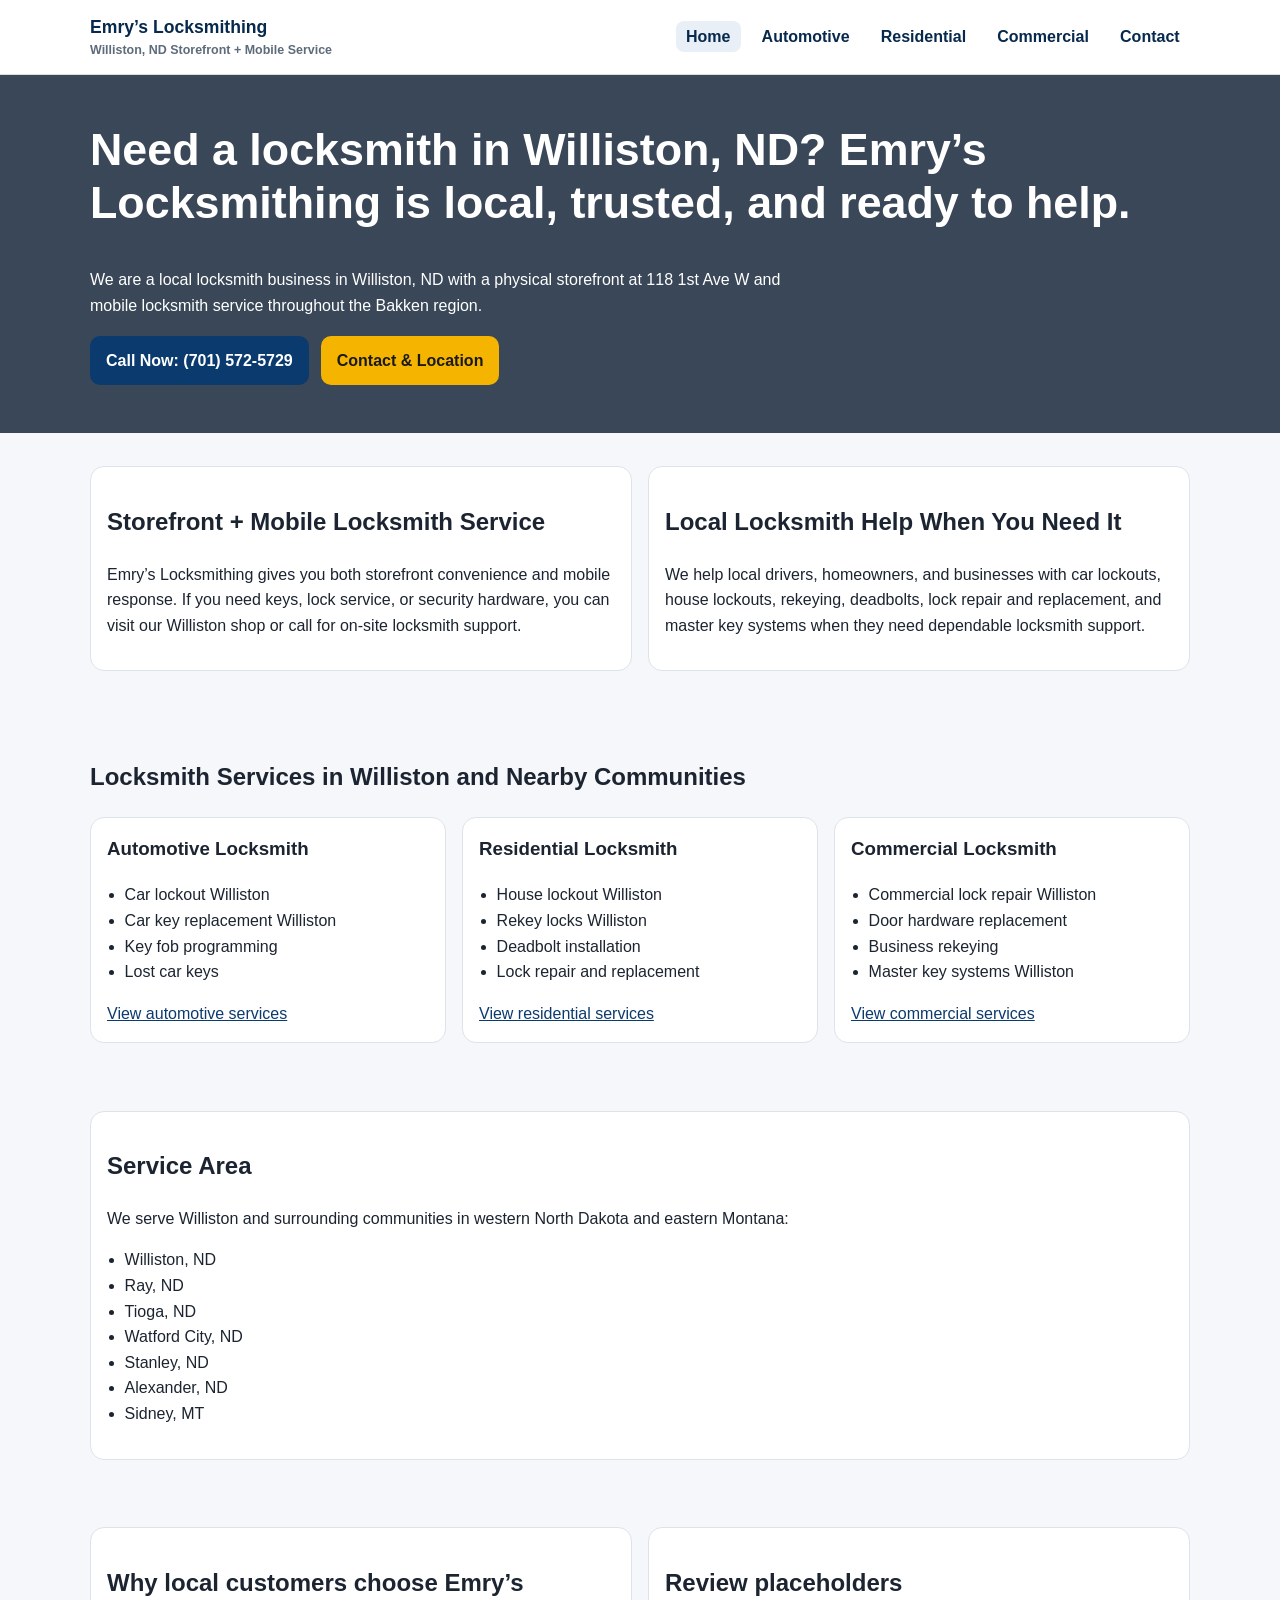
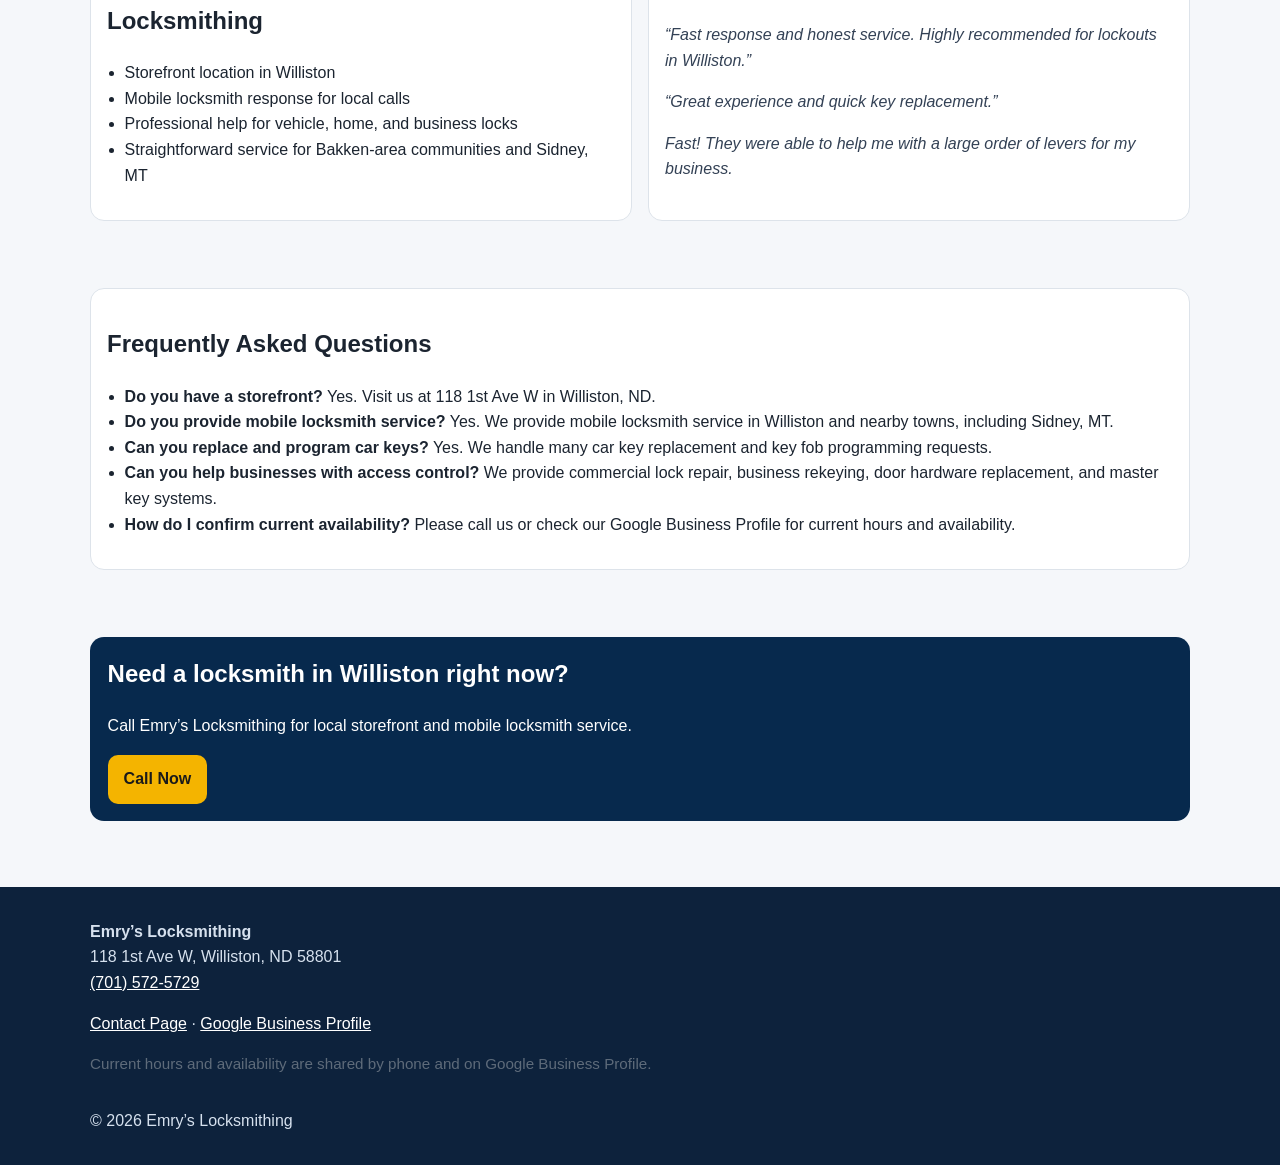
<file: index.html>
<!DOCTYPE html>
<html lang="en">
  <head>
    <meta charset="UTF-8" />
    <meta name="viewport" content="width=device-width, initial-scale=1" />
    <title>Locksmith Williston ND | Emry’s Locksmithing Storefront + Mobile Service</title>
    <meta
      name="description"
      content="Emry’s Locksmithing is a trusted locksmith in Williston, ND with a real storefront and mobile service. Call for car lockouts, rekeying, deadbolts, car key replacement, and commercial locksmith work."
    />
    <link rel="stylesheet" href="styles.css" />
    <script type="application/ld+json">
      {
        "@context": "https://schema.org",
        "@graph": [
          {
            "@type": "LocalBusiness",
            "name": "Emry’s Locksmithing",
            "image": "https://images.unsplash.com/photo-1517048676732-d65bc937f952?auto=format&fit=crop&w=1200&q=80",
            "telephone": "+1-701-572-5729",
            "address": {
              "@type": "PostalAddress",
              "streetAddress": "118 1st Ave W",
              "addressLocality": "Williston",
              "addressRegion": "ND",
              "postalCode": "58801",
              "addressCountry": "US"
            },
            "areaServed": ["Williston ND", "Ray ND", "Tioga ND", "Watford City ND", "Stanley ND", "Alexander ND", "Sidney MT"],
            "url": "https://www.google.com/maps/search/?api=1&query=Emry%27s+Locksmithing+Williston+ND"
          },
          {
            "@type": "Locksmith",
            "name": "Emry’s Locksmithing",
            "telephone": "+1-701-572-5729",
            "address": {
              "@type": "PostalAddress",
              "streetAddress": "118 1st Ave W",
              "addressLocality": "Williston",
              "addressRegion": "ND",
              "postalCode": "58801",
              "addressCountry": "US"
            },
            "areaServed": ["Williston ND", "Sidney MT"],
            "url": "https://www.google.com/maps/search/?api=1&query=Emry%27s+Locksmithing+Williston+ND",
            "sameAs": ["https://www.google.com/maps/search/?api=1&query=Emry%27s+Locksmithing+Williston+ND"]
          }
        ]
      }
    </script>
  </head>
  <body>
    <a class="skip-link" href="#content">Skip to content</a>
    <header class="site-header">
      <div class="container header-inner">
        <!-- Replace text with your logo image later -->
        <a class="logo" href="index.html">Emry’s Locksmithing<small>Williston, ND Storefront + Mobile Service</small></a>
        <nav class="main-nav" aria-label="Primary">
          <ul>
            <li><a href="index.html" aria-current="page">Home</a></li>
            <li><a href="automotive-locksmith.html">Automotive</a></li>
            <li><a href="residential-locksmith.html">Residential</a></li>
            <li><a href="commercial-locksmith.html">Commercial</a></li>
            <li><a href="contact.html">Contact</a></li>
          </ul>
        </nav>
      </div>
    </header>

    <main id="content">
      <section class="hero">
        <div class="container">
          <h1>Need a locksmith in Williston, ND? Emry’s Locksmithing is local, trusted, and ready to help.</h1>
          <p>
            We are a local locksmith business in Williston, ND with a physical storefront at 118 1st Ave W and mobile locksmith
            service throughout the Bakken region.
          </p>
          <div class="hero-actions">
            <!-- Update phone number in tel links if needed -->
            <a class="btn" href="tel:+17015725729">Call Now: (701) 572-5729</a>
            <a class="btn btn-secondary" href="contact.html">Contact & Location</a>
          </div>
        </div>
      </section>

      <section>
        <div class="container two-col">
          <article class="card">
            <h2>Storefront + Mobile Locksmith Service</h2>
            <p>
              Emry’s Locksmithing gives you both storefront convenience and mobile response. If you need keys, lock service,
              or security hardware, you can visit our Williston shop or call for on-site locksmith support.
            </p>
          </article>
          <article class="card">
            <h2>Local Locksmith Help When You Need It</h2>
            <p>
              We help local drivers, homeowners, and businesses with car lockouts, house lockouts, rekeying, deadbolts,
              lock repair and replacement, and master key systems when they need dependable locksmith support.
            </p>
          </article>
        </div>
      </section>

      <section>
        <div class="container">
          <h2>Locksmith Services in Williston and Nearby Communities</h2>
          <div class="card-grid">
            <article class="card">
              <h3>Automotive Locksmith</h3>
              <ul class="service-list">
                <li>Car lockout Williston</li>
                <li>Car key replacement Williston</li>
                <li>Key fob programming</li>
                <li>Lost car keys</li>
              </ul>
              <a href="automotive-locksmith.html">View automotive services</a>
            </article>
            <article class="card">
              <h3>Residential Locksmith</h3>
              <ul class="service-list">
                <li>House lockout Williston</li>
                <li>Rekey locks Williston</li>
                <li>Deadbolt installation</li>
                <li>Lock repair and replacement</li>
              </ul>
              <a href="residential-locksmith.html">View residential services</a>
            </article>
            <article class="card">
              <h3>Commercial Locksmith</h3>
              <ul class="service-list">
                <li>Commercial lock repair Williston</li>
                <li>Door hardware replacement</li>
                <li>Business rekeying</li>
                <li>Master key systems Williston</li>
              </ul>
              <a href="commercial-locksmith.html">View commercial services</a>
            </article>
          </div>
        </div>
      </section>

      <section>
        <div class="container card">
          <h2>Service Area</h2>
          <p>We serve Williston and surrounding communities in western North Dakota and eastern Montana:</p>
          <ul class="area-list">
            <li>Williston, ND</li>
            <li>Ray, ND</li>
            <li>Tioga, ND</li>
            <li>Watford City, ND</li>
            <li>Stanley, ND</li>
            <li>Alexander, ND</li>
            <li>Sidney, MT</li>
          </ul>
        </div>
      </section>

      <section>
        <div class="container two-col">
          <article class="card">
            <h2>Why local customers choose Emry’s Locksmithing</h2>
            <ul class="service-list">
              <li>Storefront location in Williston</li>
              <li>Mobile locksmith response for local calls</li>
              <li>Professional help for vehicle, home, and business locks</li>
              <li>Straightforward service for Bakken-area communities and Sidney, MT</li>
            </ul>
          </article>
          <article class="card">
            <h2>Review placeholders</h2>
            <!-- Replace with real testimonials before publishing -->
            <p class="testimonial">“Fast response and honest service. Highly recommended for lockouts in Williston.”</p>
            <p class="testimonial">“Great experience and quick key replacement.”</p>
            <p class="testimonial">Fast! They were able to help me with a large order of levers for my business.</p>
          </article>
        </div>
      </section>

      <section>
        <div class="container card">
          <h2>Frequently Asked Questions</h2>
          <ul class="faq-list">
            <li><strong>Do you have a storefront?</strong> Yes. Visit us at 118 1st Ave W in Williston, ND.</li>
            <li><strong>Do you provide mobile locksmith service?</strong> Yes. We provide mobile locksmith service in Williston and nearby towns, including Sidney, MT.</li>
            <li><strong>Can you replace and program car keys?</strong> Yes. We handle many car key replacement and key fob programming requests.</li>
            <li><strong>Can you help businesses with access control?</strong> We provide commercial lock repair, business rekeying, door hardware replacement, and master key systems.</li>
            <li><strong>How do I confirm current availability?</strong> Please call us or check our Google Business Profile for current hours and availability.</li>
          </ul>
        </div>
      </section>

      <section>
        <div class="container cta-band">
          <h2>Need a locksmith in Williston right now?</h2>
          <p>Call Emry’s Locksmithing for local storefront and mobile locksmith service.</p>
          <a class="btn btn-secondary" href="tel:+17015725729">Call Now</a>
        </div>
      </section>
    </main>

    <footer class="site-footer">
      <div class="container footer-grid">
        <div>
          <strong>Emry’s Locksmithing</strong><br />
          <!-- Update address here if it changes -->
          118 1st Ave W, Williston, ND 58801<br />
          <a href="tel:+17015725729">(701) 572-5729</a>
        </div>
        <div>
          <a href="contact.html">Contact Page</a> · <a data-gbp-link href="#">Google Business Profile</a>
          <p class="note">Current hours and availability are shared by phone and on Google Business Profile.</p>
        </div>
        <div>© <span id="year"></span> Emry’s Locksmithing</div>
      </div>
    </footer>

    <div class="mobile-callbar"><a href="tel:+17015725729">📞 Call Now: (701) 572-5729</a></div>
    <script src="script.js"></script>
  </body>
</html>
</file>
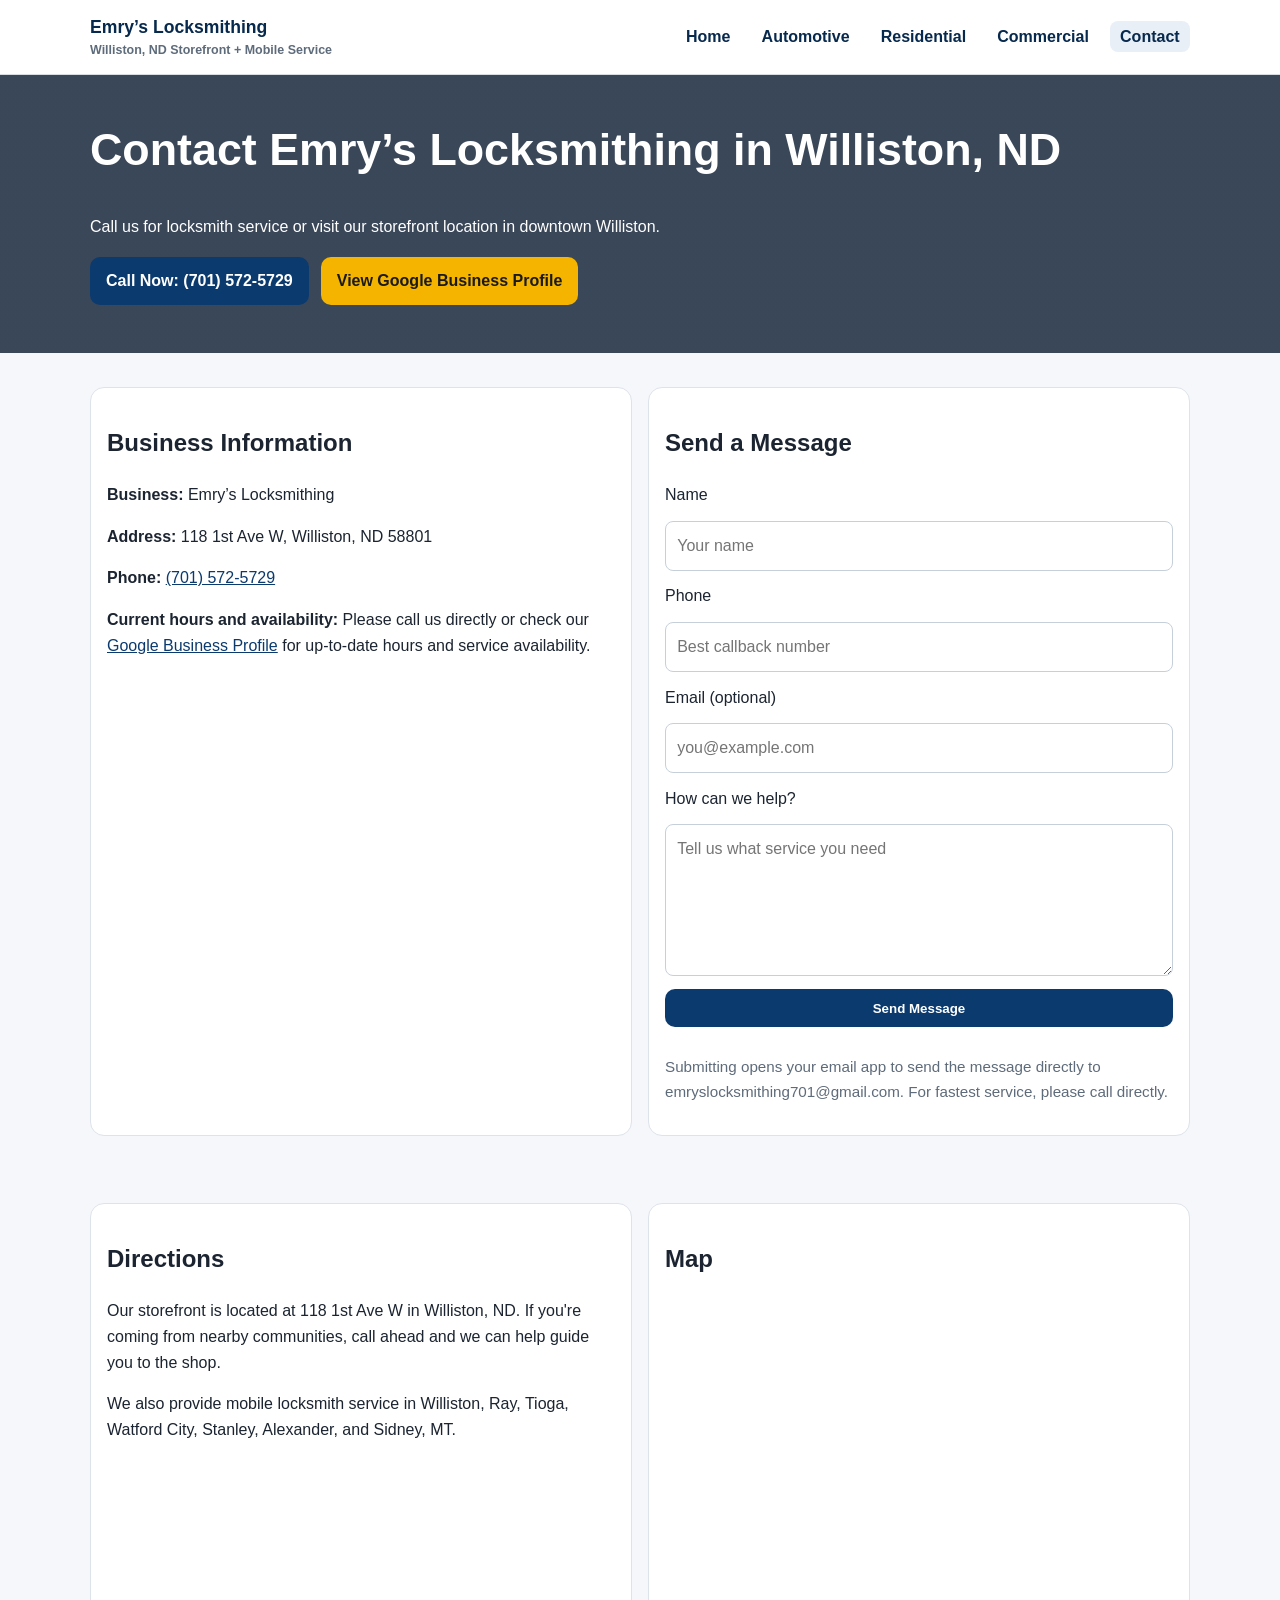
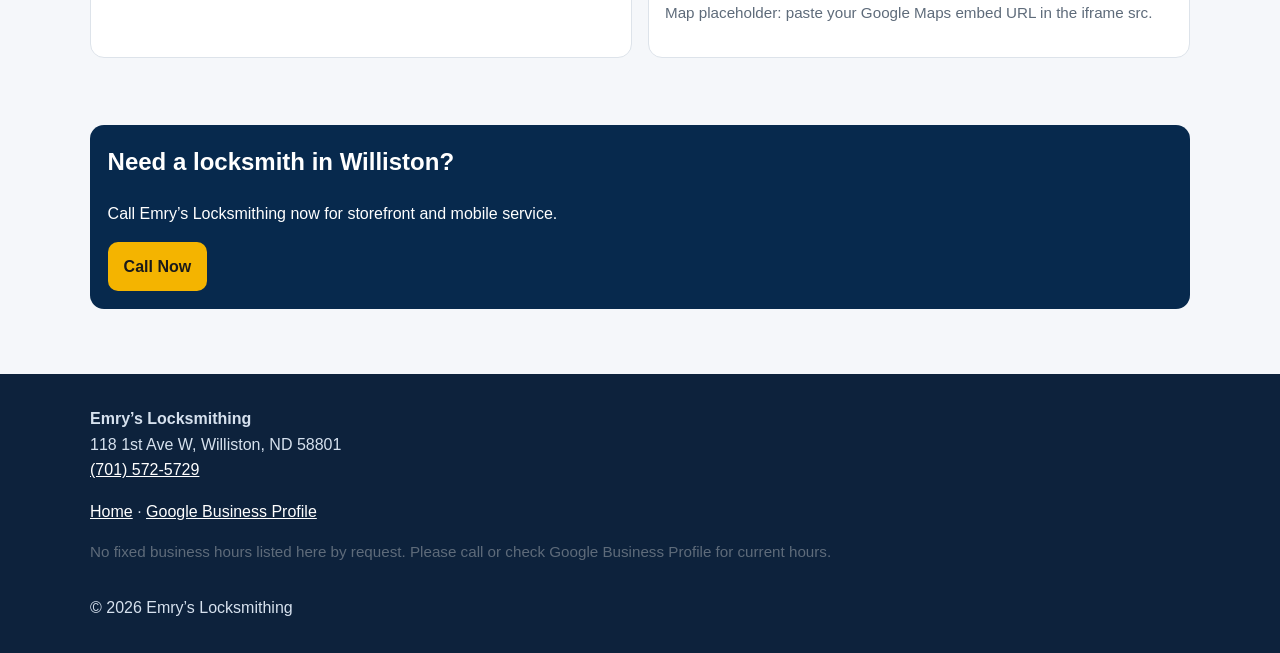
<file: contact.html>
<!DOCTYPE html>
<html lang="en">
  <head>
    <meta charset="UTF-8" />
    <meta name="viewport" content="width=device-width, initial-scale=1" />
    <title>Contact Emry’s Locksmithing | Locksmith Williston ND</title>
    <meta
      name="description"
      content="Contact Emry’s Locksmithing in Williston, ND. Call (701) 572-5729, visit our storefront at 118 1st Ave W, or send a message for locksmith service in Williston and nearby areas including Sidney, MT."
    />
    <link rel="stylesheet" href="styles.css" />
    <script type="application/ld+json">
      {
        "@context": "https://schema.org",
        "@type": "LocalBusiness",
        "name": "Emry’s Locksmithing",
        "telephone": "+1-701-572-5729",
        "address": {
          "@type": "PostalAddress",
          "streetAddress": "118 1st Ave W",
          "addressLocality": "Williston",
          "addressRegion": "ND",
          "postalCode": "58801",
          "addressCountry": "US"
        },
        "areaServed": ["Williston ND", "Ray ND", "Tioga ND", "Watford City ND", "Stanley ND", "Alexander ND", "Sidney MT"]
      }
    </script>
  </head>
  <body>
    <a class="skip-link" href="#content">Skip to content</a>
    <header class="site-header"><div class="container header-inner"><a class="logo" href="index.html">Emry’s Locksmithing<small>Williston, ND Storefront + Mobile Service</small></a><nav class="main-nav" aria-label="Primary"><ul><li><a href="index.html">Home</a></li><li><a href="automotive-locksmith.html">Automotive</a></li><li><a href="residential-locksmith.html">Residential</a></li><li><a href="commercial-locksmith.html">Commercial</a></li><li><a href="contact.html" aria-current="page">Contact</a></li></ul></nav></div></header>

    <main id="content">
      <section class="hero">
        <div class="container">
          <h1>Contact Emry’s Locksmithing in Williston, ND</h1>
          <p>Call us for locksmith service or visit our storefront location in downtown Williston.</p>
          <div class="hero-actions"><a class="btn" href="tel:+17015725729">Call Now: (701) 572-5729</a><a class="btn btn-secondary" data-gbp-link href="#">View Google Business Profile</a></div>
        </div>
      </section>

      <section>
        <div class="container two-col">
          <article class="contact-box">
            <h2>Business Information</h2>
            <!-- Update this block if phone/address changes -->
            <p><strong>Business:</strong> Emry’s Locksmithing</p>
            <p><strong>Address:</strong> 118 1st Ave W, Williston, ND 58801</p>
            <p><strong>Phone:</strong> <a href="tel:+17015725729">(701) 572-5729</a></p>
            <p>
              <strong>Current hours and availability:</strong> Please call us directly or check our
              <a data-gbp-link href="#">Google Business Profile</a> for up-to-date hours and service availability.
            </p>
          </article>

          <article class="contact-box">
            <h2>Send a Message</h2>
            <!-- Form uses a mailto fallback handled in script.js for reliable direct delivery from user email apps -->
            <form id="contactForm" action="mailto:emryslocksmithing701@gmail.com" method="post" enctype="text/plain">
              <label for="name">Name</label>
              <input id="name" name="name" type="text" placeholder="Your name" required />

              <label for="phone">Phone</label>
              <input id="phone" name="phone" type="tel" placeholder="Best callback number" required />

              <label for="email">Email (optional)</label>
              <input id="email" name="email" type="email" placeholder="you@example.com" />

              <label for="message">How can we help?</label>
              <textarea id="message" name="message" rows="5" placeholder="Tell us what service you need" required></textarea>

              <button class="btn" type="submit">Send Message</button>
              <p id="formHelp" class="note">Submitting opens your email app to send the message directly to emryslocksmithing701@gmail.com. For fastest service, please call directly.</p>
            </form>
          </article>
        </div>
      </section>

      <section>
        <div class="container two-col">
          <article class="contact-box">
            <h2>Directions</h2>
            <p>
              Our storefront is located at 118 1st Ave W in Williston, ND. If you're coming from nearby communities,
              call ahead and we can help guide you to the shop.
            </p>
            <p>
              We also provide mobile locksmith service in Williston, Ray, Tioga, Watford City, Stanley, Alexander,
              and Sidney, MT.
            </p>
          </article>
          <article class="contact-box">
            <h2>Map</h2>
            <!-- -->
            <iframe
              title="Map placeholder for Emry's Locksmithing"
              src="https://www.google.com/maps?q=118+1st+Ave+W,+Williston,+ND+58801&output=embed"
              width="100%"
              height="280"
              style="border: 0; border-radius: 10px"
              loading="lazy"
              referrerpolicy="no-referrer-when-downgrade"
            ></iframe>
            <p class="note">Map placeholder: paste your Google Maps embed URL in the iframe src.</p>
          </article>
        </div>
      </section>

      <section>
        <div class="container cta-band">
          <h2>Need a locksmith in Williston?</h2>
          <p>Call Emry’s Locksmithing now for storefront and mobile service.</p>
          <a class="btn btn-secondary" href="tel:+17015725729">Call Now</a>
        </div>
      </section>
    </main>

    <footer class="site-footer"><div class="container footer-grid"><div><strong>Emry’s Locksmithing</strong><br />118 1st Ave W, Williston, ND 58801<br /><a href="tel:+17015725729">(701) 572-5729</a></div><div><a href="index.html">Home</a> · <a data-gbp-link href="#">Google Business Profile</a><p class="note">No fixed business hours listed here by request. Please call or check Google Business Profile for current hours.</p></div><div>© <span id="year"></span> Emry’s Locksmithing</div></div></footer>
    <div class="mobile-callbar"><a href="tel:+17015725729">📞 Call Now: (701) 572-5729</a></div>
    <script src="script.js"></script>
  </body>
</html>
</file>
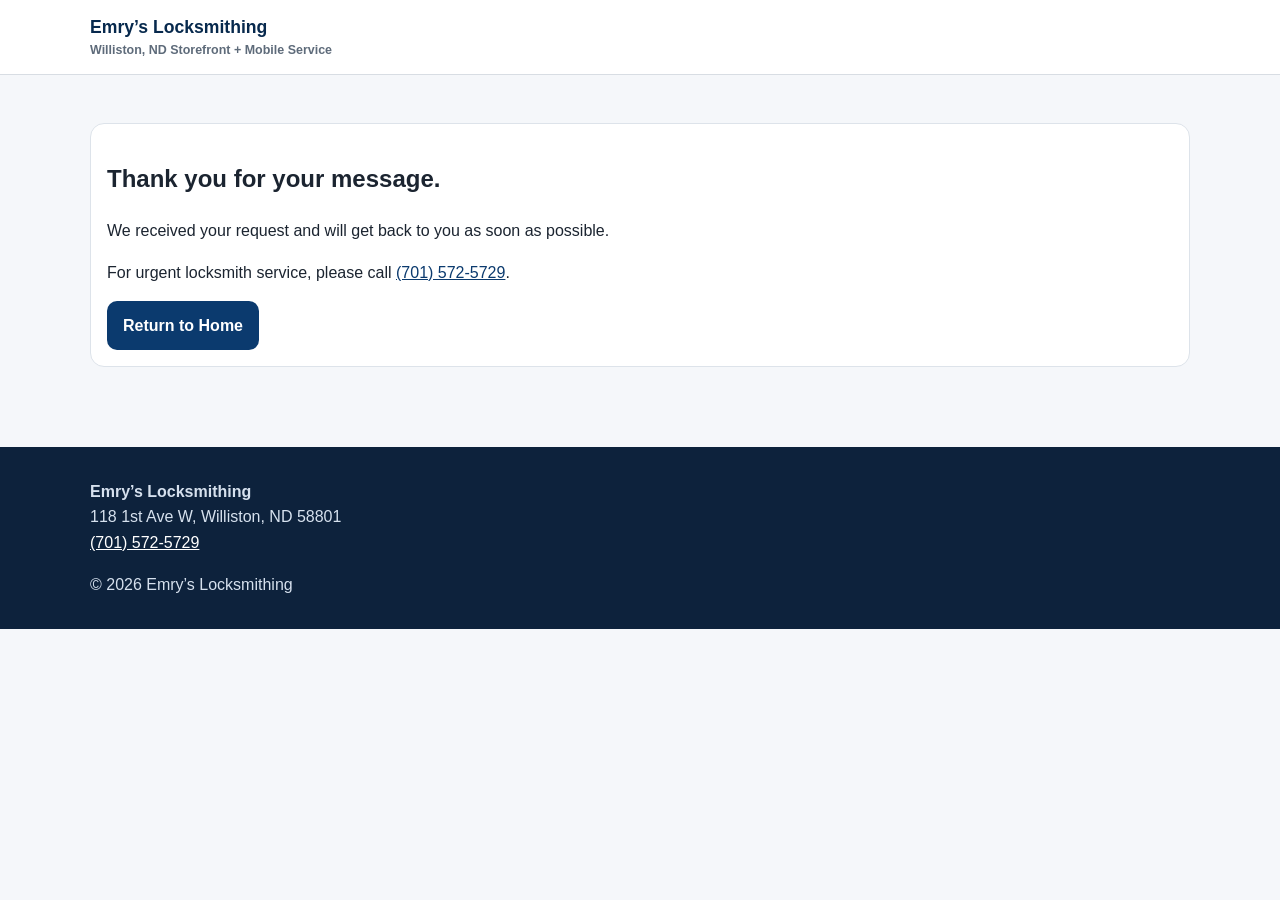
<file: thank-you.html>
<!DOCTYPE html>
<html lang="en">
  <head>
    <meta charset="UTF-8" />
    <meta name="viewport" content="width=device-width, initial-scale=1" />
    <title>Thank You | Emry’s Locksmithing</title>
    <meta name="description" content="Thank you for contacting Emry’s Locksmithing. We received your message and will follow up soon." />
    <link rel="stylesheet" href="styles.css" />
  </head>
  <body>
    <header class="site-header">
      <div class="container header-inner">
        <a class="logo" href="index.html">Emry’s Locksmithing<small>Williston, ND Storefront + Mobile Service</small></a>
      </div>
    </header>

    <main class="container" style="padding:3rem 0">
      <article class="card">
        <h1>Thank you for your message.</h1>
        <p>We received your request and will get back to you as soon as possible.</p>
        <p>For urgent locksmith service, please call <a href="tel:+17015725729">(701) 572-5729</a>.</p>
        <a class="btn" href="index.html">Return to Home</a>
      </article>
    </main>

    <footer class="site-footer">
      <div class="container footer-grid">
        <div><strong>Emry’s Locksmithing</strong><br />118 1st Ave W, Williston, ND 58801<br /><a href="tel:+17015725729">(701) 572-5729</a></div>
        <div>© <span id="year"></span> Emry’s Locksmithing</div>
      </div>
    </footer>

    <div class="mobile-callbar"><a href="tel:+17015725729">📞 Call Now: (701) 572-5729</a></div>
    <script src="script.js"></script>
  </body>
</html>
</file>
<file: styles.css>
/*
  Emry's Locksmithing site styles
  Edit brand colors and typography below as needed.
*/
:root {
  --primary: #0b3a6e;
  --primary-dark: #07294d;
  --accent: #f4b400;
  --text: #1b2430;
  --muted: #5e6b7a;
  --bg: #f5f7fa;
  --white: #ffffff;
  --max-width: 1100px;
  --radius: 14px;
}

* { box-sizing: border-box; }

html, body { margin: 0; padding: 0; }

body {
  font-family: "Segoe UI", Roboto, Arial, sans-serif;
  color: var(--text);
  background: var(--bg);
  line-height: 1.6;
}

a { color: var(--primary); }

img {
  max-width: 100%;
  display: block;
  border-radius: 10px;
}

.container {
  width: min(100% - 2rem, var(--max-width));
  margin-inline: auto;
}

.skip-link {
  position: absolute;
  left: -9999px;
}

.skip-link:focus {
  left: 0;
  top: 0;
  background: #000;
  color: #fff;
  padding: 0.5rem;
  z-index: 999;
}

.site-header {
  background: var(--white);
  border-bottom: 1px solid #d8dde3;
  position: sticky;
  top: 0;
  z-index: 100;
}

.header-inner {
  display: flex;
  align-items: center;
  justify-content: space-between;
  gap: 1rem;
  padding: 0.8rem 0;
}

.logo {
  text-decoration: none;
  color: var(--primary-dark);
  font-weight: 800;
  font-size: 1.1rem;
}

.logo small {
  display: block;
  font-size: 0.78rem;
  color: var(--muted);
  font-weight: 600;
}

.main-nav ul {
  display: flex;
  gap: 0.65rem;
  list-style: none;
  padding: 0;
  margin: 0;
  flex-wrap: wrap;
  justify-content: flex-end;
}

.main-nav a {
  text-decoration: none;
  padding: 0.45rem 0.65rem;
  border-radius: 8px;
  font-weight: 600;
  color: var(--primary-dark);
}

.main-nav a[aria-current="page"],
.main-nav a:hover {
  background: #e8eff7;
}

.btn {
  display: inline-block;
  text-decoration: none;
  background: var(--primary);
  color: #fff;
  font-weight: 700;
  padding: 0.72rem 1rem;
  border-radius: 10px;
  border: 0;
}

.btn:hover { background: var(--primary-dark); }

.btn-secondary {
  background: var(--accent);
  color: #1a1a1a;
}

.hero {
  padding: 3rem 0;
  color: #fff;
  background: linear-gradient(rgba(5, 22, 42, 0.78), rgba(5, 22, 42, 0.78)),
    url("https://images.unsplash.com/photo-1582139329536-e7284fece509?auto=format&fit=crop&w=1600&q=80") center/cover no-repeat;
}

.hero h1 {
  margin-top: 0;
  font-size: clamp(1.7rem, 4.7vw, 2.8rem);
  line-height: 1.2;
}

.hero p {
  max-width: 720px;
  margin-bottom: 1.1rem;
}

.hero-actions {
  display: flex;
  flex-wrap: wrap;
  gap: 0.75rem;
}

main section {
  padding: 2.1rem 0;
}

.card-grid {
  display: grid;
  gap: 1rem;
}

.card {
  background: #fff;
  border: 1px solid #dde3ea;
  border-radius: var(--radius);
  padding: 1rem;
}

.card h3 { margin-top: 0; }

.service-list,
.area-list,
.faq-list {
  padding-left: 1.1rem;
}

.cta-band {
  background: var(--primary-dark);
  color: #fff;
  border-radius: var(--radius);
  padding: 1.1rem;
}

.cta-band h2,
.cta-band p { margin-top: 0; }

.two-col {
  display: grid;
  gap: 1rem;
}

.testimonial {
  font-style: italic;
  color: #334155;
}

.contact-box {
  background: #fff;
  border: 1px solid #dde3ea;
  border-radius: var(--radius);
  padding: 1rem;
}

form {
  display: grid;
  gap: 0.8rem;
}

input,
textarea {
  width: 100%;
  padding: 0.7rem;
  border-radius: 8px;
  border: 1px solid #c6d0db;
  font: inherit;
}

.site-footer {
  background: #0d223c;
  color: #d6e1ee;
  padding: 2rem 0 5rem;
  margin-top: 2rem;
}

.site-footer a { color: #fff; }

.footer-grid {
  display: grid;
  gap: 1rem;
}

.mobile-callbar {
  position: fixed;
  left: 0;
  right: 0;
  bottom: 0;
  background: #0b3a6e;
  padding: 0.6rem 1rem calc(0.6rem + env(safe-area-inset-bottom));
  text-align: center;
  z-index: 120;
}

.mobile-callbar a {
  color: #fff;
  text-decoration: none;
  font-weight: 800;
}

.note {
  color: var(--muted);
  font-size: 0.95rem;
}

@media (min-width: 760px) {
  .card-grid { grid-template-columns: repeat(3, 1fr); }
  .two-col { grid-template-columns: 1fr 1fr; }
  .mobile-callbar { display: none; }
  .site-footer { padding-bottom: 2rem; }
}
</file>
